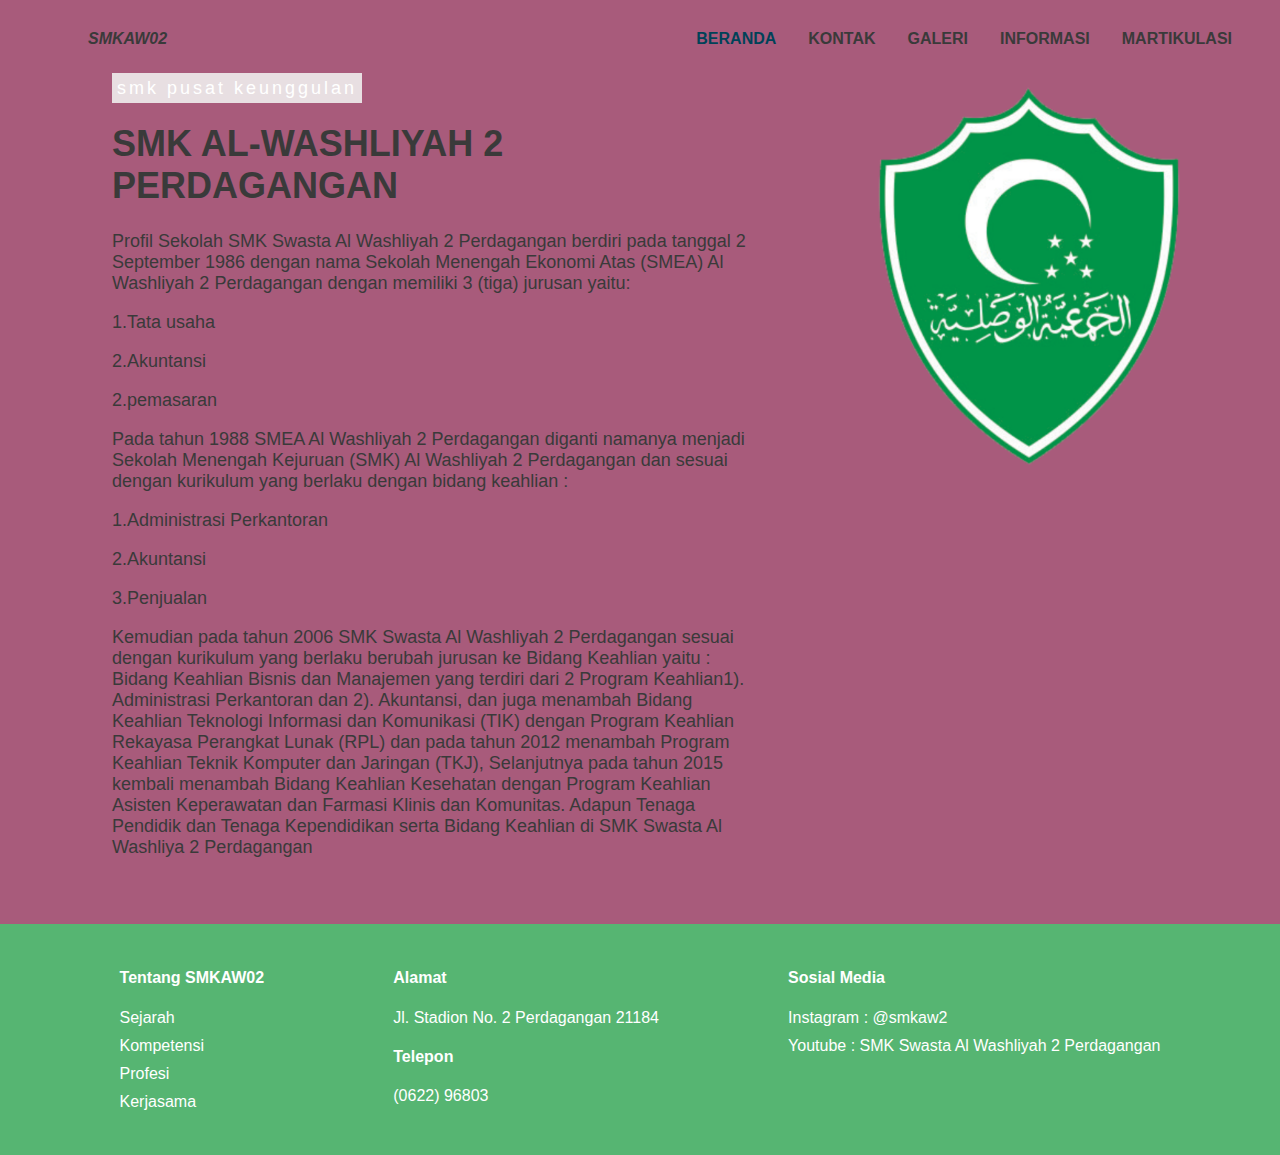
<file: index.html>
<html>
    <head>
        <title>SMK AL-WASHLIYAH 2 PERDAGANGAN</title>
        <link href="df.css" rel="stylesheet">
        <link rel="website icon" href="1.png">
    </head>
    <body>
        <div class="container">
            <nav>
                <ul>
                    <li class="logo"><a class="logo-text">SMKAW02</a></li>
                    <li><a href="martikulasi.html">MARTIKULASI</a></li>
                    <li><a href="informasi.html">INFORMASI</a></li>
                    <li><a href="galery.html">GALERI</a></li>
                    <li><a href="kontak.html">KONTAK</a></li>
                    <li><a class="active" href="index.html">BERANDA</a></li>
                </ul>
            </nav>
        </div>
        <div class="content1">
            <div class="text1">
                 <div class="text">
                       <p id="tag">
                            <mark>smk pusat keunggulan</mark>
                       </p>
                       <h1>SMK AL-WASHLIYAH 2 PERDAGANGAN</h1>
                       <p>Profil Sekolah 
                        SMK Swasta Al Washliyah 2 Perdagangan berdiri pada tanggal 2 September 1986 dengan nama Sekolah Menengah Ekonomi Atas (SMEA) Al Washliyah 2 Perdagangan dengan memiliki 3 (tiga) jurusan yaitu:
                       <p> 1.Tata usaha</p>
                       <p> 2.Akuntansi</p>
                       <p> 2.pemasaran</p>
                      
                        
                        
                        <p>Pada tahun 1988 SMEA Al Washliyah 2 Perdagangan diganti namanya menjadi Sekolah Menengah Kejuruan (SMK) Al Washliyah 2 Perdagangan dan sesuai dengan kurikulum yang berlaku dengan bidang keahlian :</p>
                 <p>1.Administrasi Perkantoran</p>
                      <p>  2.Akuntansi</p>
                       <p> 3.Penjualan</p>
                        
                       <p> Kemudian pada tahun 2006 SMK Swasta Al Washliyah 2 Perdagangan sesuai dengan kurikulum yang berlaku berubah jurusan ke Bidang Keahlian yaitu : Bidang Keahlian Bisnis dan Manajemen yang terdiri dari 2 Program Keahlian1). Administrasi Perkantoran dan 2). Akuntansi, dan juga menambah Bidang Keahlian Teknologi Informasi dan Komunikasi (TIK) dengan Program Keahlian Rekayasa Perangkat Lunak (RPL) dan pada tahun 2012 menambah Program Keahlian Teknik Komputer dan Jaringan (TKJ), Selanjutnya pada tahun 2015 kembali menambah Bidang Keahlian Kesehatan dengan Program Keahlian Asisten Keperawatan dan Farmasi Klinis dan Komunitas.
                        Adapun Tenaga Pendidik dan Tenaga Kependidikan serta Bidang Keahlian di SMK Swasta Al Washliya 2 Perdagangan</p>
                        
                     
                       </p>
                  </div>
              </div>
              <img src="1.png" />
       </div>
       <div class="clearfix"></div>
       <footer class="footer-main">
           <div class="footer-grid">   
                 <section class="footer-1">
                   <h4>Tentang SMKAW02</h4>
                     <p>Sejarah</p>
                     <p>Kompetensi</p>
                     <p>Profesi</p>
                     <p>Kerjasama</p>
                 </section>
                <section class="footer-2">
                   <h4>Alamat</h4>
                   <p>Jl. Stadion No. 2 Perdagangan 21184</p>
                   <h4>Telepon</h4>
                   <p>(0622) 96803 </p>
                 </section>
                <section class="footer-3">
                  <h4>Sosial Media</h4>
                    <p>Instagram : @smkaw2</p>
                    <p>Youtube : SMK Swasta Al Washliyah 2 Perdagangan</p>
                </section>
           </div>
       </footer>
    </body>
</html>
</file>
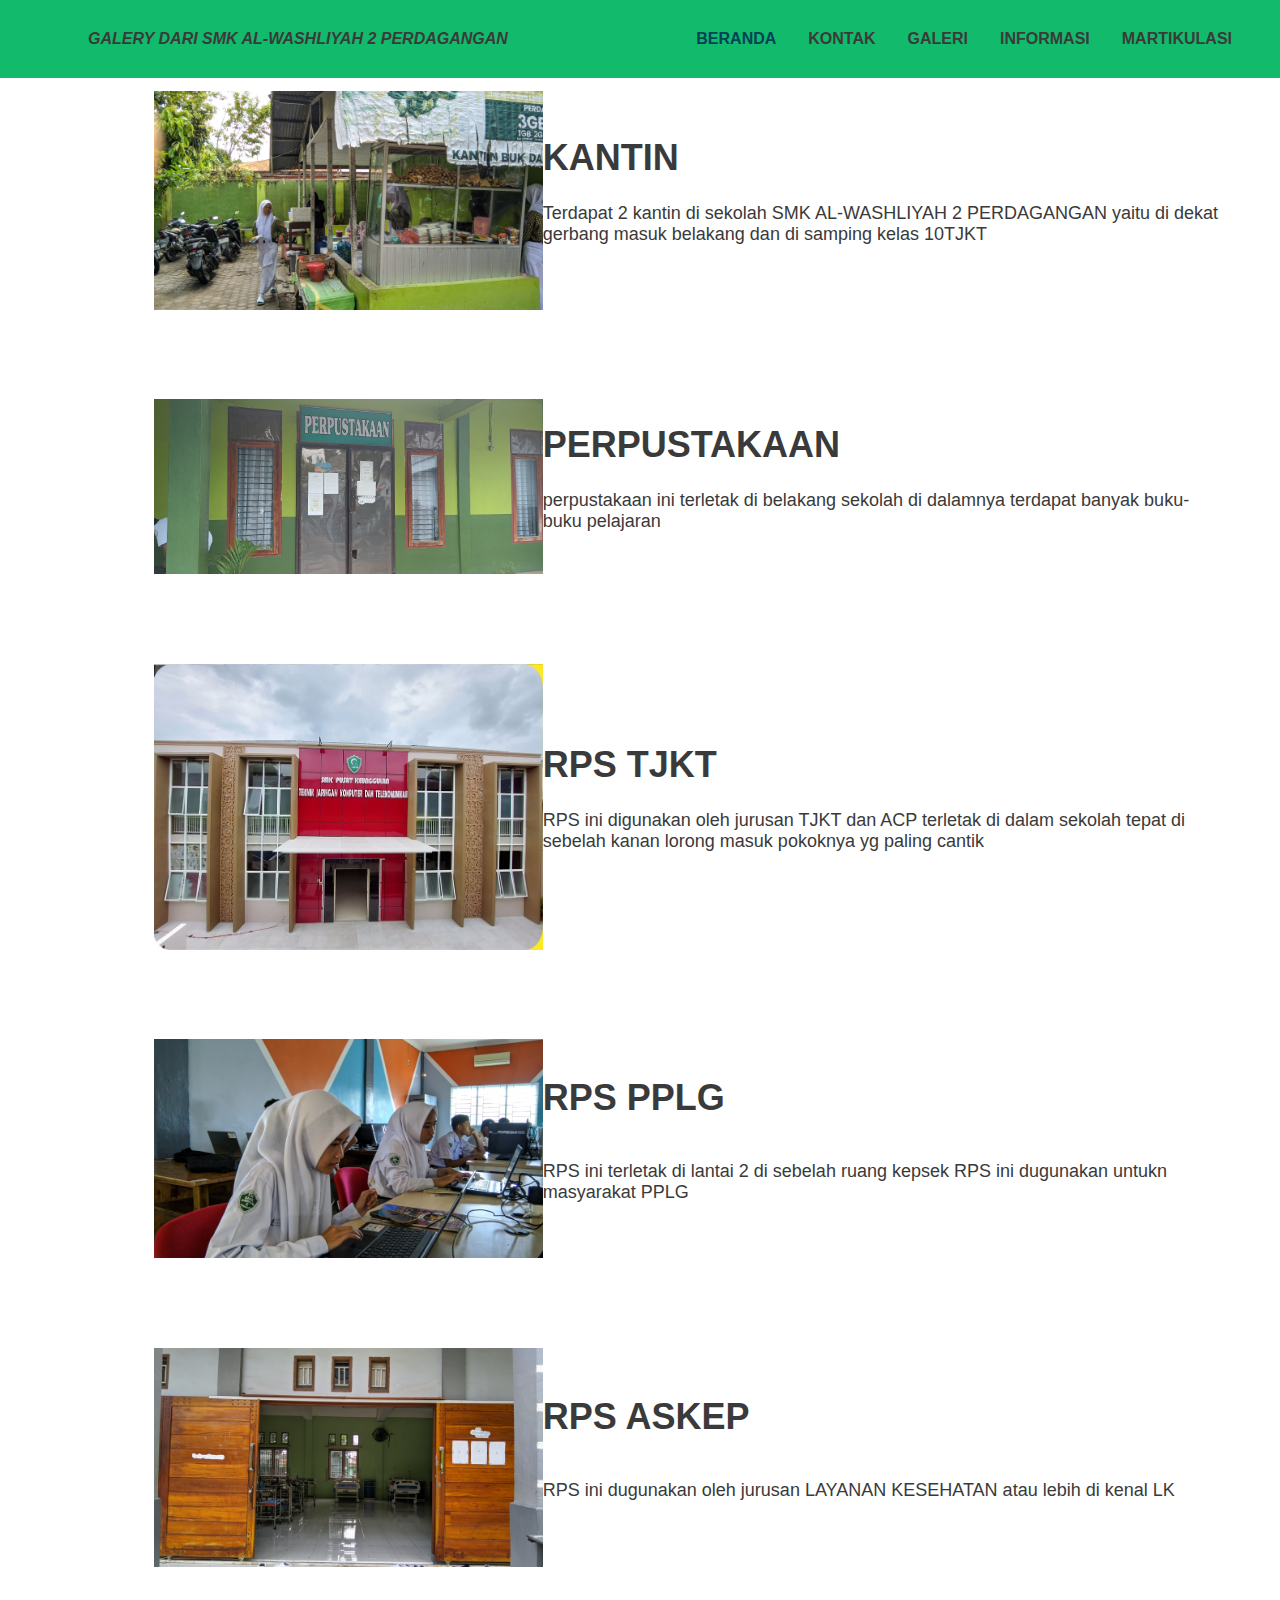
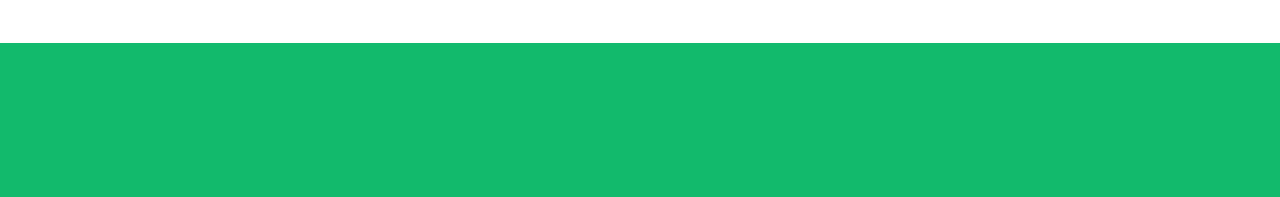
<file: galery.html>
<!DOCTYPE html>
<html lang="en">
<head>
    <meta charset="UTF-8">
    <meta name="viewport" content="width=device-width, initial-scale=1.0">
    <title>GALERY SMK AL-WASHLIYAH 2 PERDAGANGAN</title>
    <link href="galery.css" rel="stylesheet">
    <link rel="stylesheet" href="">
    <link rel="website icon" href="1.png">
</head>
<body>
    <div class="container">
        <nav>
            <ul>
                <li class="logo"><a class="logo-text">GALERY DARI SMK AL-WASHLIYAH 2 PERDAGANGAN</a></li>
                <li><a href="martikulasi.html">MARTIKULASI</a></li>
                <li><a href="informasi.html">INFORMASI</a></li>
                <li><a href="galery.html">GALERI</a></li>
                <li><a href="kontak.html">KONTAK</a></li>
                <li><a class="active" href="index.html">BERANDA</a></li>
            </ul>
        </nav>
    </div>
    <div class="content3">
        <img src="kantin2.jpg" />
        <div class="text2">
            <div class="">
                <h1>KANTIN</h1>
                <p>Terdapat 2 kantin di sekolah SMK AL-WASHLIYAH 2 PERDAGANGAN yaitu di dekat gerbang masuk belakang dan di samping kelas 10TJKT </p>
            </div>
        </div>
            
    </div>
    <div class="content3">
        <img src="perpus.jpg" />
        <div class="text2">
            <div class="">
                <h1>PERPUSTAKAAN</h1>
                <p>perpustakaan ini terletak di belakang sekolah di dalamnya terdapat banyak buku-buku pelajaran</p>
            </div>
        </div>
            
    </div>
    <div class="content3">
        <img src="labtjkt1.jpeg" />
        <div class="text2">
            <div class="">
                <h1>RPS TJKT</h1>
                <p>RPS ini digunakan oleh jurusan TJKT dan ACP terletak di dalam sekolah tepat di sebelah kanan lorong masuk pokoknya yg paling cantik</p>
            </div>
        </div>
            
    </div>
  
    <div class="content3">
        <img src="leb.jpg" />
        <div class="text2">
            <div class="">
                <div class="text2"><h1>RPS PPLG</h1></div>
                <p>RPS ini terletak di lantai 2 di sebelah ruang kepsek RPS ini dugunakan untukn masyarakat PPLG</p>
            </div>
        </div>
            
    </div>
    <div class="content3">
        <img src="lk.jpg" />
        <div class="text2">
            <div class="">
                <div class="text2"><h1>RPS ASKEP</h1></div>
                <p>RPS ini dugunakan oleh jurusan LAYANAN KESEHATAN atau lebih di kenal LK</p>
            </div>
        </div>
            
    </div>
    <div class="content4">
        <div class="clearfix"></div>
        <footer class="footer-main">
            <div class="footer-grid">   
                  <section class="footer-1">
                  
                  </section>
                 <section class="footer-2">
                   
                  </section>
                 <section class="footer-3">
                  
                 </section>
            </div>
        </footer>
    </div>
 
    
</body>
</html>
</file>
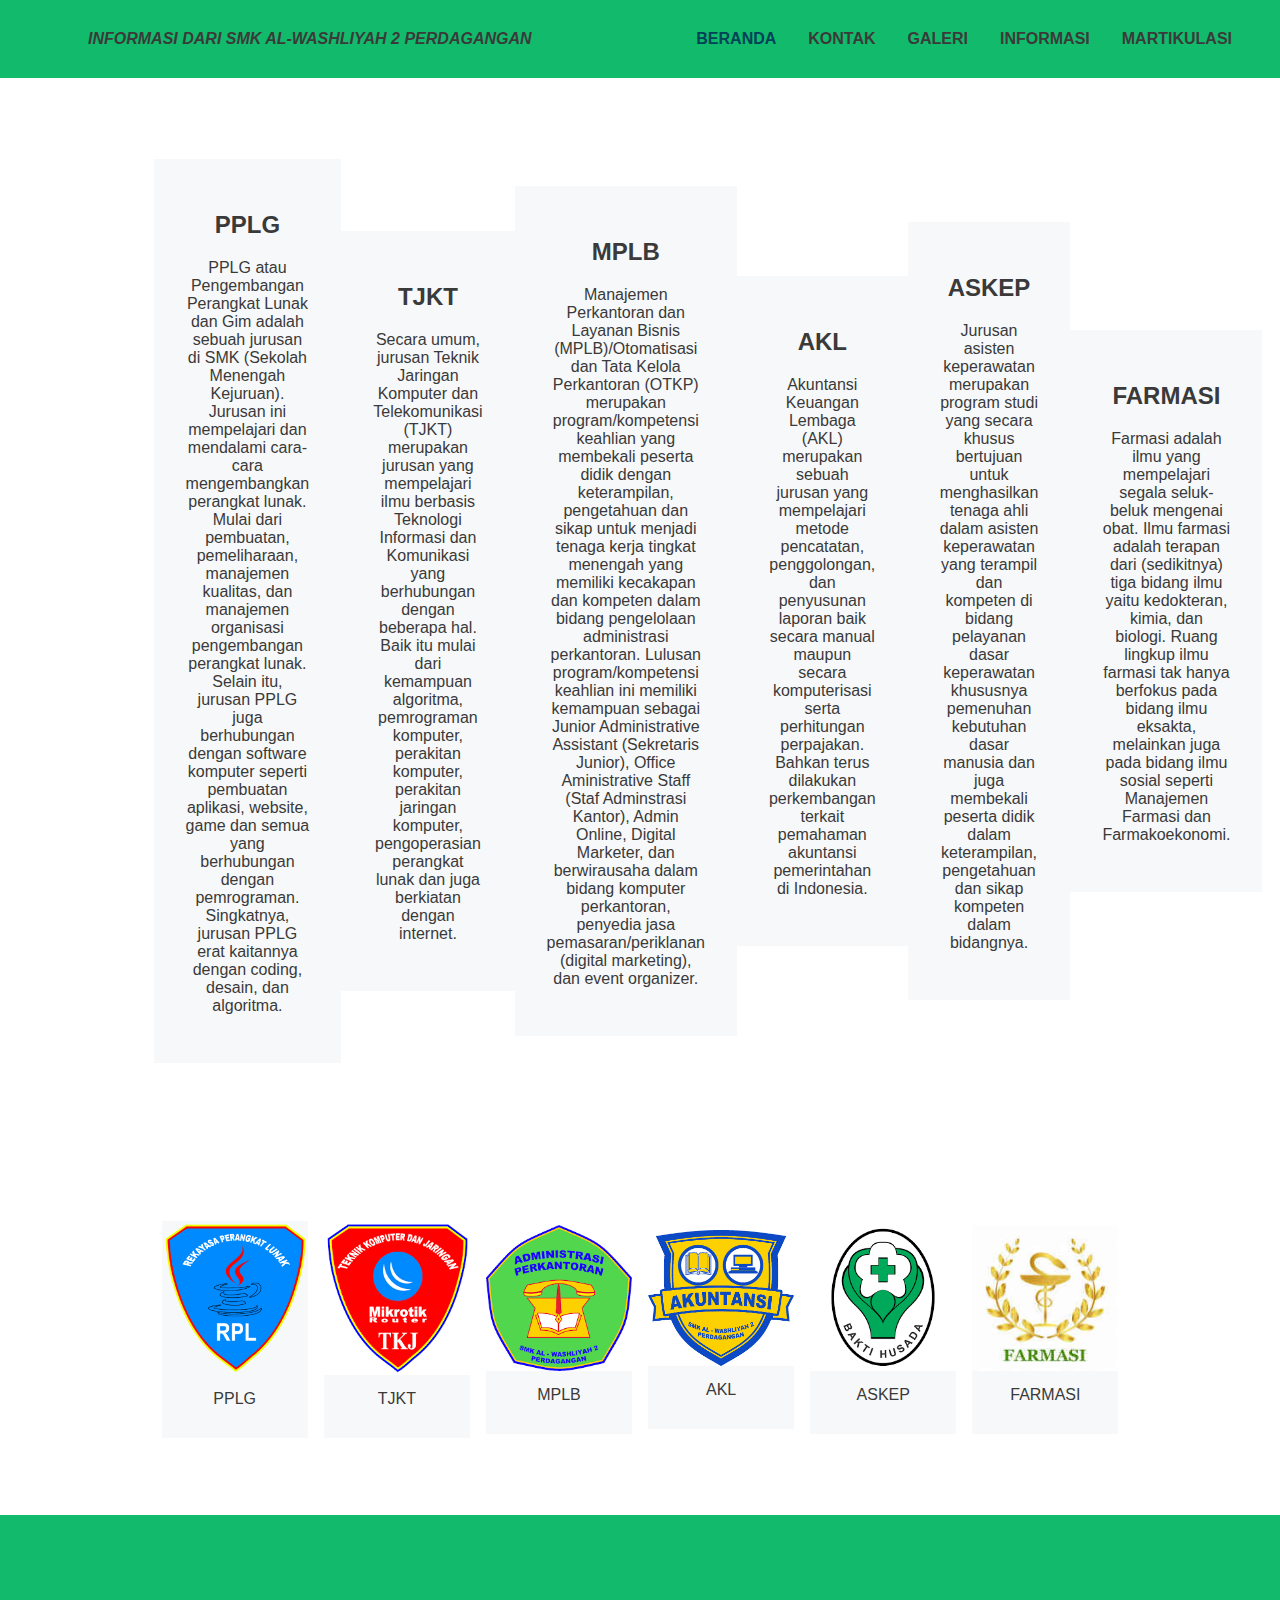
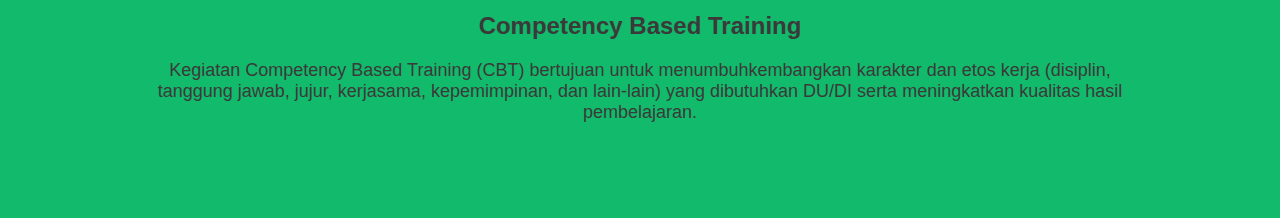
<file: informasi.html>
<html>
    <head>
        <title>INFORMASI SMK AL-WASHLIYAH 2 PERDAGANGAN</title>
        <link href="informasi.css" rel="stylesheet">
        <link rel="website icon" href="1.png">
    </head>
    <body>
        <div class="container">
            <nav>
                <ul>
                    <li class="logo"><a class="logo-text">INFORMASI DARI SMK AL-WASHLIYAH 2 PERDAGANGAN</a></li>
                    <li><a href="martikulasi.html">MARTIKULASI</a></li>
                    <li><a href="informasi.html">INFORMASI</a></li>
                    <li><a href="galery.html">GALERI</a></li>
                    <li><a href="kontak.html">KONTAK</a></li>
                    <li><a class="active" href="index.html">BERANDA</a></li>
                </ul>
            </nav>
        </div>
        
        <div class="content2">
            <div class="card">
                
                <h2><b>PPLG</b></h2> 
                <p>PPLG atau Pengembangan Perangkat Lunak dan Gim adalah sebuah jurusan di SMK (Sekolah Menengah Kejuruan). Jurusan ini mempelajari dan mendalami cara-cara mengembangkan perangkat lunak. Mulai dari pembuatan, pemeliharaan, manajemen kualitas, dan manajemen organisasi pengembangan perangkat lunak.

                    Selain itu, jurusan PPLG juga berhubungan dengan software komputer seperti pembuatan aplikasi, website, game dan semua yang berhubungan dengan pemrograman. Singkatnya, jurusan PPLG erat kaitannya dengan coding, desain, dan algoritma.</p> 
            </div>
            <div class="card">
                <h2><b>TJKT</b></h2> 
                <p>Secara umum, jurusan Teknik Jaringan Komputer dan Telekomunikasi (TJKT) merupakan jurusan yang mempelajari ilmu berbasis Teknologi Informasi dan Komunikasi yang berhubungan dengan beberapa hal. Baik itu mulai dari kemampuan algoritma, pemrograman komputer, perakitan komputer, perakitan jaringan komputer, pengoperasian perangkat lunak dan juga berkiatan dengan internet. </p> 
            </div>
            <div class="card">
                <h2><b>MPLB</b></h2> 
                <p>Manajemen Perkantoran dan Layanan Bisnis (MPLB)/Otomatisasi dan Tata Kelola Perkantoran (OTKP) merupakan program/kompetensi keahlian yang membekali peserta didik dengan keterampilan, pengetahuan dan sikap untuk menjadi tenaga kerja tingkat menengah yang memiliki kecakapan dan kompeten dalam bidang pengelolaan administrasi perkantoran. Lulusan program/kompetensi keahlian ini memiliki kemampuan sebagai Junior Administrative Assistant (Sekretaris Junior), Office Aministrative Staff (Staf Adminstrasi Kantor), Admin Online, Digital Marketer, dan berwirausaha dalam bidang komputer perkantoran, penyedia jasa pemasaran/periklanan (digital marketing), dan event organizer.</p> 
            </div>
            <div class="card">
                <h2><b>AKL</b></h2> 
                <p>Akuntansi Keuangan Lembaga (AKL) merupakan sebuah jurusan yang mempelajari metode pencatatan, penggolongan, dan penyusunan laporan baik secara manual maupun secara komputerisasi serta perhitungan perpajakan. Bahkan terus dilakukan perkembangan terkait pemahaman akuntansi pemerintahan di Indonesia.</p> 
            </div>
            <div class="card">
                <h2><b>ASKEP</b></h2> 
                <p>Jurusan asisten keperawatan merupakan program studi yang secara khusus bertujuan untuk menghasilkan tenaga ahli dalam asisten keperawatan yang terampil dan kompeten di bidang pelayanan dasar keperawatan khususnya pemenuhan kebutuhan dasar manusia dan juga membekali peserta didik dalam keterampilan, pengetahuan dan sikap kompeten dalam bidangnya.</p> 
            </div>
            <div class="card">
                <h2><b>FARMASI</b></h2> 
                <p>Farmasi adalah ilmu yang mempelajari segala seluk-beluk mengenai obat. Ilmu farmasi adalah terapan dari (sedikitnya) tiga bidang ilmu yaitu kedokteran, kimia, dan biologi. Ruang lingkup ilmu farmasi tak hanya berfokus pada bidang ilmu eksakta, melainkan juga pada bidang ilmu sosial seperti Manajemen Farmasi dan Farmakoekonomi.</p> 
            </div>
        </div>
        <div class="content5">
            <div class="responsive">
                <div class="gallery">
                    <a target="_blank" href="img/html.png">
                        <img src="ij.png" width="600" height="400">
                    </a>
                    <div class="desc">PPLG</div>
                </div>
            </div>
            <div class="responsive">
                <div class="gallery">
                    <a target="_blank" href="img/html.png">
                        <img src="tkj.png" width="600" height="400">
                    </a>
                    <div class="desc">TJKT</div>
                </div>
            </div>
            <div class="responsive">
                <div class="gallery">
                    <a target="_blank" href="img/html.png">
                        <img src="mplb.png" width="600" height="400">
                    </a>
                    <div class="desc">MPLB</div>
                </div>
            </div>
            <div class="responsive">
                <div class="gallery">
                    <a target="_blank" href="img/html.png">
                        <img src="akl.png" width="600" height="400">
                    </a>
                    <div class="desc">AKL</div>
                </div>
            </div>
            <div class="responsive">
                <div class="gallery">
                    <a target="_blank" href="img/css.png">
                        <img src="as.png" width="600" height="400">
                    </a>
                    <div class="desc">ASKEP</div>
                </div>
            </div>
            <div class="responsive">
                <div class="gallery">
                    <a target="_blank" href="img/html.png">
                        <img src="farm.jpeg" width="600" height="400">
                    </a>
                    <div class="desc">FARMASI</div>
                </div>
            </div>
        </div>
        <div class="content4">
            <h2>Competency Based Training</h2>
            <p>Kegiatan Competency Based Training (CBT) bertujuan untuk menumbuhkembangkan karakter dan etos kerja (disiplin, tanggung jawab, jujur, kerjasama, kepemimpinan, dan lain-lain) yang dibutuhkan DU/DI serta meningkatkan kualitas hasil pembelajaran. 
              </p>
        </div>
    </body>
</html>
</file>
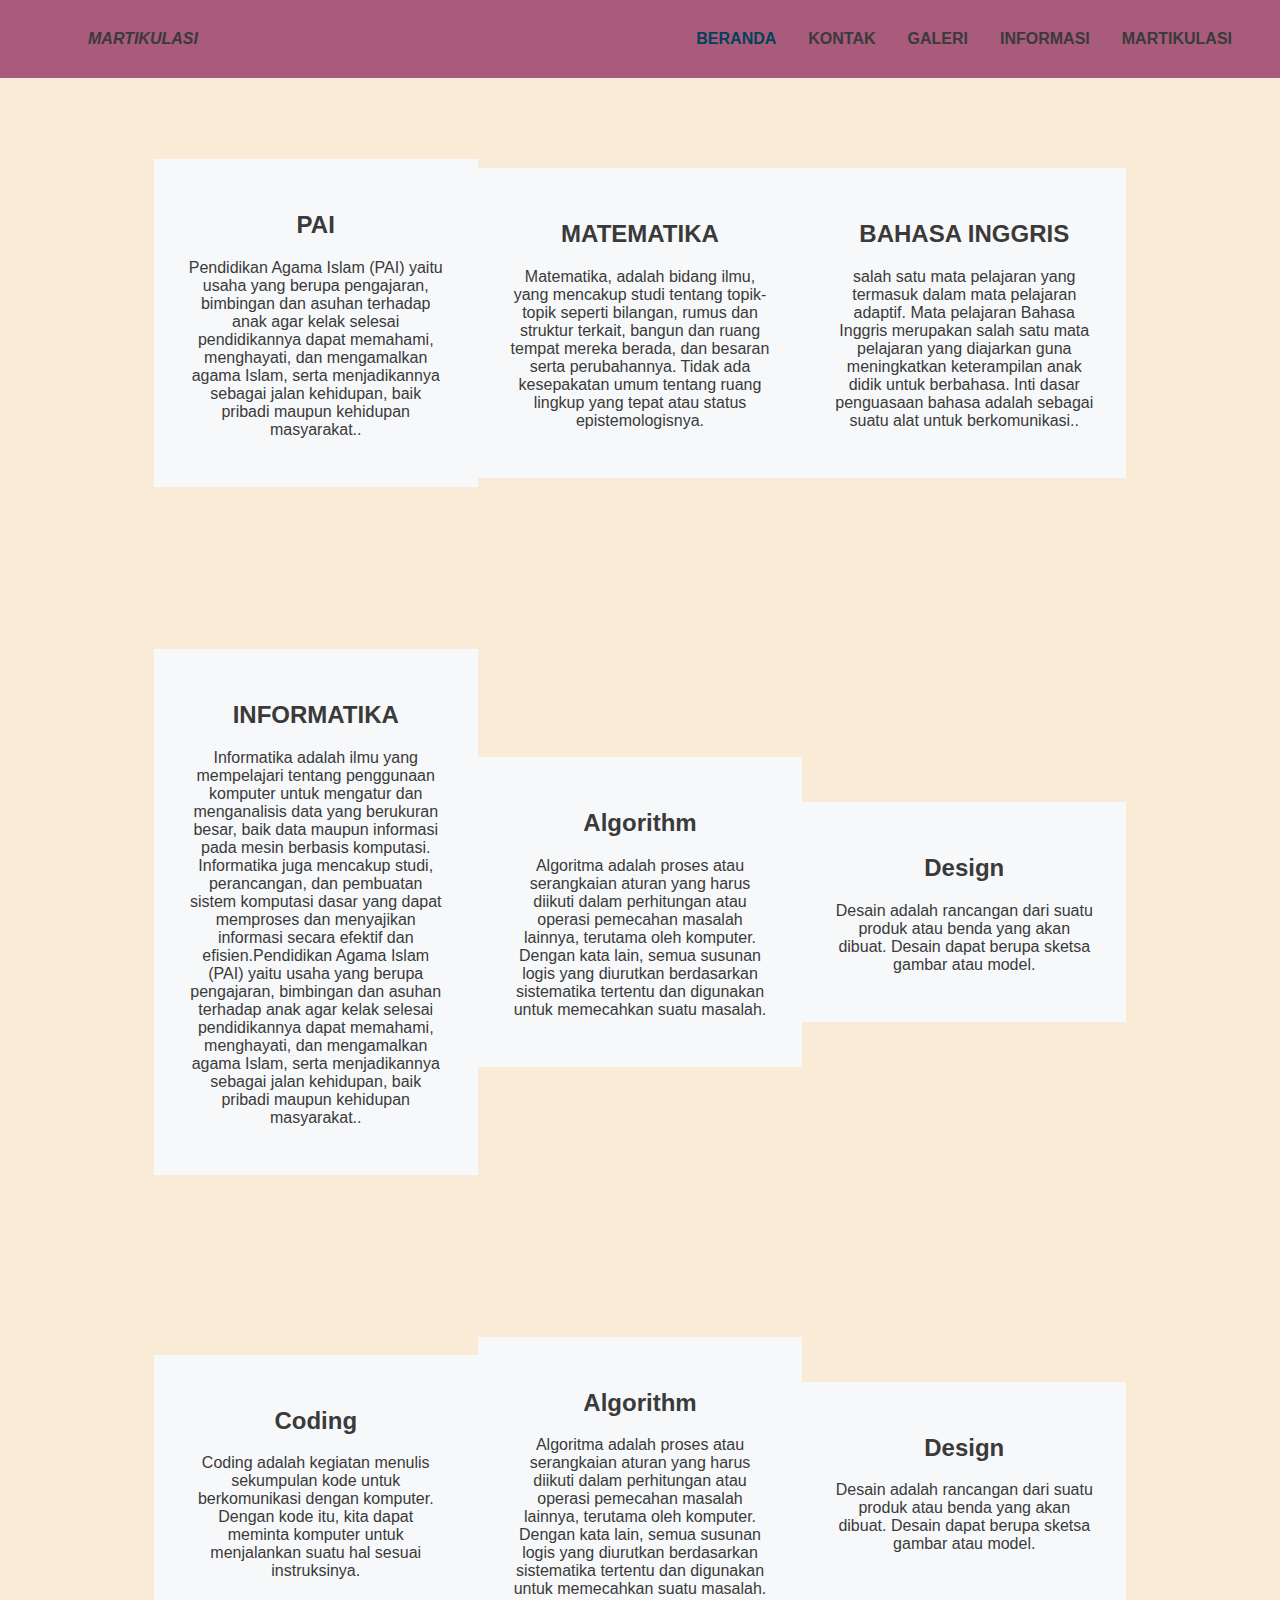
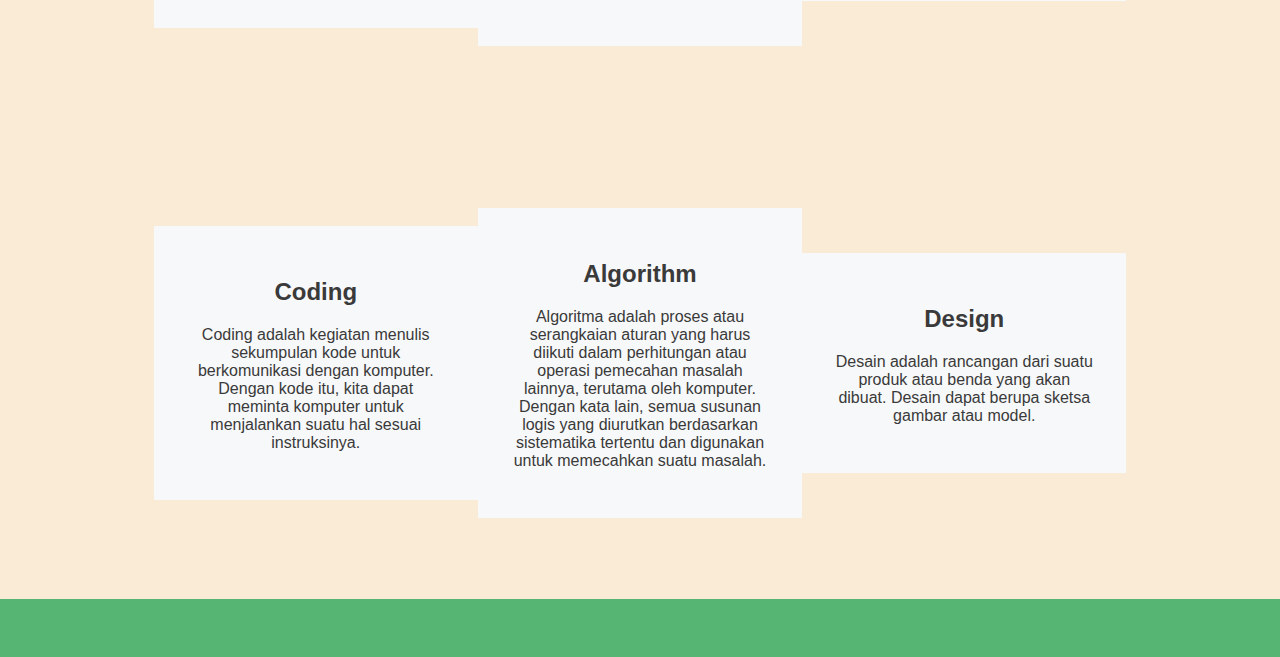
<file: martikulasi.html>
<html>
    <head>
        <title>MARTIKULASI SMK AL-WASHLIYAH 2 PERDAGANGAN</title>
        <link href="df.css" rel="stylesheet">
        <link rel="website icon" href="1.png">
    </head>
    <body>
        <div class="container">
            <nav>
                <ul>
                    <li class="logo"><a class="logo-text">MARTIKULASI</a></li>
                    <li><a href="martikulasi.html">MARTIKULASI</a></li>
                    <li><a href="informasi.html">INFORMASI</a></li>
                    <li><a href="galery.html">GALERI</a></li>
                    <li><a href="kontak.html">KONTAK</a></li>
                    <li><a class="active" href="index.html">BERANDA</a></li>
                </ul>
            </nav>
        </div>
        <div class="content2">
            <div class="card">
                <h2><b>PAI</b></h2> 
                <p>Pendidikan Agama Islam (PAI) yaitu usaha yang berupa pengajaran, bimbingan dan asuhan terhadap anak agar kelak selesai pendidikannya dapat memahami, menghayati, dan mengamalkan agama Islam, serta menjadikannya sebagai jalan kehidupan, baik pribadi maupun kehidupan masyarakat..</p> 
            </div>
            <div class="card">
                <h2><b>MATEMATIKA</b></h2> 
                <p>Matematika, adalah bidang ilmu, yang mencakup studi tentang topik-topik seperti bilangan, rumus dan struktur terkait, bangun dan ruang tempat mereka berada, dan besaran serta perubahannya. Tidak ada kesepakatan umum tentang ruang lingkup yang tepat atau status epistemologisnya.</p> 
            </div>
            <div class="card">
                <h2><b>BAHASA INGGRIS</b></h2> 
                <p>salah satu mata pelajaran yang termasuk dalam mata pelajaran adaptif. Mata pelajaran Bahasa Inggris merupakan salah satu mata pelajaran yang diajarkan guna meningkatkan keterampilan anak didik untuk berbahasa. Inti dasar penguasaan bahasa adalah sebagai suatu alat untuk berkomunikasi..</p> 
            </div>
        </div>
        <div class="content2">
            <div class="card">
                <h2><b>INFORMATIKA</b></h2> 
                <p>Informatika adalah ilmu yang mempelajari tentang penggunaan komputer untuk mengatur dan menganalisis data yang berukuran besar, baik data maupun informasi pada mesin berbasis komputasi. Informatika juga mencakup studi, perancangan, dan pembuatan sistem komputasi dasar yang dapat memproses dan menyajikan informasi secara efektif dan efisien.Pendidikan Agama Islam (PAI) yaitu usaha yang berupa pengajaran, bimbingan dan asuhan terhadap anak agar kelak selesai pendidikannya dapat memahami, menghayati, dan mengamalkan agama Islam, serta menjadikannya sebagai jalan kehidupan, baik pribadi maupun kehidupan masyarakat..</p> 
            </div>
            <div class="card">
                <h2><b>Algorithm</b></h2> 
                <p>Algoritma adalah proses atau serangkaian aturan yang harus diikuti dalam perhitungan atau operasi pemecahan masalah lainnya, terutama oleh komputer. 
                    Dengan kata lain, semua susunan logis yang diurutkan berdasarkan sistematika tertentu dan digunakan untuk memecahkan suatu masalah.</p> 
            </div>
            <div class="card">
                <h2><b>Design</b></h2> 
                <p>Desain adalah rancangan dari suatu produk atau benda yang akan dibuat. Desain dapat berupa sketsa gambar atau model.</p> 
            </div>
        </div>
        <div class="content2">
            <div class="card">
                <h2><b>Coding</b></h2> 
                <p>Coding adalah kegiatan menulis sekumpulan kode untuk berkomunikasi dengan komputer. 
                    Dengan kode itu, kita dapat meminta komputer untuk menjalankan suatu hal sesuai instruksinya.</p> 
            </div>
            <div class="card">
                <h2><b>Algorithm</b></h2> 
                <p>Algoritma adalah proses atau serangkaian aturan yang harus diikuti dalam perhitungan atau operasi pemecahan masalah lainnya, terutama oleh komputer. 
                    Dengan kata lain, semua susunan logis yang diurutkan berdasarkan sistematika tertentu dan digunakan untuk memecahkan suatu masalah.</p> 
            </div>
            <div class="card">
                <h2><b>Design</b></h2> 
                <p>Desain adalah rancangan dari suatu produk atau benda yang akan dibuat. Desain dapat berupa sketsa gambar atau model.</p> 
            </div>
        </div>
        <div class="content2">
            <div class="card">
                <h2><b>Coding</b></h2> 
                <p>Coding adalah kegiatan menulis sekumpulan kode untuk berkomunikasi dengan komputer. 
                    Dengan kode itu, kita dapat meminta komputer untuk menjalankan suatu hal sesuai instruksinya.</p> 
            </div>
            <div class="card">
                <h2><b>Algorithm</b></h2> 
                <p>Algoritma adalah proses atau serangkaian aturan yang harus diikuti dalam perhitungan atau operasi pemecahan masalah lainnya, terutama oleh komputer. 
                    Dengan kata lain, semua susunan logis yang diurutkan berdasarkan sistematika tertentu dan digunakan untuk memecahkan suatu masalah.</p> 
            </div>
            <div class="card">
                <h2><b>Design</b></h2> 
                <p>Desain adalah rancangan dari suatu produk atau benda yang akan dibuat. Desain dapat berupa sketsa gambar atau model.</p> 
            </div>
        </div>
        
    
       <div class="clearfix"></div>
       <footer class="footer-main">
           <div class="footer-grid">   
                 <section class="footer-1">
                  
                 </section>
                <section class="footer-2">
                
                 </section>
                <section class="footer-3">
               
                </section>
           </div>
       </footer>
    </body>
</html>
</file>
<file: df.css>
body{
  background-color: #a85b7b;
  font-family: Arial, Helvetica, sans-serif;
  color: #3a3a3a;
  margin: 0;
}

ul {
  list-style-type: none;
  margin: 16px 32px;
  overflow: hidden;
}
  
li {
  float: right;
}

.logo {
  float: left;
}
  
li a {
  display: block;
  color: #3a3a3a;
  text-align: center;
  padding: 14px 16px;
  text-decoration: none;
  font-weight: bold;
  font-size: 16px;
}

.logo-text{
  font-style: italic;
}
  
li a:hover:not(.active) {
  color: #4e4157;
}
  
.active {
  color: #004258;
}

@media screen and (max-width: 600px) {
  ul li {float: none;}
  .logo {float: none;}
}
img { 
    width:100%;
    max-width: 400px;
    height: auto;
  }
  
  .content1 {
      display:grid;
      grid-template-columns: 66% auto;
      padding: 0 48px 48px 48px;
  }
  
  .text1 {
    margin: 0 64px;
    font-size: 18px;
    display: flex;
    align-items: center;
  }
  
  h1 {
    margin-top: 0;
  }
  
  #tag {
    margin-top: 0;
    margin-bottom: 24px;
    letter-spacing: 3px;
  }
  
  mark{
    background: #e8dfe2;
    color: white;
    padding: 5px 5px;
  }
  .clearfix:after {
    content: "";
    display: table;
    clear: both;
  }
  
  .footer-main {
    background-color:#56b572;
    padding: 24px 60px;
    color: white;
  }
  
  .footer-grid {
    display: grid;
    grid-template-columns: repeat(3, auto);
    grid-template-rows: repeat(2, auto);
    grid-gap: 10px;
    margin: 0 auto;
    max-width: 100%;
    justify-items: center;
  }
  
  @media (max-width: 1024px) {
    .footer-grid {
      padding-left: 20px;
    }
  }
  
  .footer-grid p {
    margin: 10px 0;
  }.content2 {
    display: flex;
    justify-content: space-around;
    align-items: center;
    min-height: 300px;
    background-color: white;
    padding: 0 12%;
  }
  
  .card {
    background-color: #f7f8f9;
    transition: 0.3s;
    width: 350px;
    min-height: 50px;
    padding: 32px;
    margin: 81px 0;
    text-align: center;
  }
  
  .card:hover {
    background-color: #fbcb7b;
  }
  
  .content3 {
    padding: 1% 12% 6% 12%;
    background-color: white;
    display:grid;
    grid-template-columns: 40% 60%;
  }
  
  .text2 {
    font-size: 18px;
    display: flex;
    align-items: center;
  }
  
  .content4 {
    text-align: center;
    padding: 6% 12%;
  }
  
  .content4 p {
    font-size: 18px;
  }
  .content2 {
    display: flex;
    justify-content: space-around;
    align-items: center;
    min-height: 300px;
    background-color: antiquewhite;
    padding: 0 12%;
  }
  .card {
    background-color: #f7f8f9;
    transition: 0.3s;
    width: 350px;
    min-height: 50px;
    padding: 32px;
    margin: 81px 0;
    text-align: center;
  }
  
  .card:hover {
    background-color: #fbcb7b;
  }
</file>
<file: galery.css>
body{
    background-color: #12ba6b;
    font-family: Arial, Helvetica, sans-serif;
    color: #3a3a3a;
    margin: 0;
  }
  
  ul {
    list-style-type: none;
    margin: 16px 32px;
    overflow: hidden;
  }
    
  li {
    float: right;
  }
  
  .logo {
    float: left;
  }
    
  li a {
    display: block;
    color: #3a3a3a;
    text-align: center;
    padding: 14px 16px;
    text-decoration: none;
    font-weight: bold;
    font-size: 16px;
  }
  
  .logo-text{
    font-style: italic;
  }
    
  li a:hover:not(.active) {
    color: #004258;
  }
    
  .active {
    color: #004258;
  }
  
  @media screen and (max-width: 600px) {
    ul li {float: none;}
    .logo {float: none;}
  }
  img { 
      width:100%;
      max-width: 400px;
      height: auto;
    }
    
    .content1 {
        display:grid;
        grid-template-columns: 66% auto;
        padding: 0 48px 48px 48px;
    }
    
    .text1 {
      margin: 0 64px;
      font-size: 18px;
      display: flex;
      align-items: center;
    }
    
    h1 {
      margin-top: 0;
    }
    
    #tag {
      margin-top: 0;
      margin-bottom: 24px;
      letter-spacing: 3px;
    }
    
    mark{
      background: #004258;
      color: white;
      padding: 5px 5px;
    }
    .content2 {
      display: flex;
      justify-content: space-around;
      align-items: center;
      min-height: 300px;
      background-color: white;
      padding: 0 12%;
    }
    
    .card {
      background-color: #f7f8f9;
      transition: 0.3s;
      width: 300px;
      min-height: 350px;
      padding: 32px;
      margin: 81px 0;
      text-align: center;
    }
    
    .card:hover {
      background-color: #fbcb7b;
    }
    
    .content3 {
      padding: 1% 12% 6% 12%;
      background-color: white;
      display:grid;
      grid-template-columns: 40% 70%;
      align-items: center;
    }
    
    .text2 {
      font-size: 18px;
      display: flex;
      align-items: center;
     
     
    }
    
    .content4 {
      text-align: center;
      padding: 6% 12%;
    }
    
    .content4 p {
      font-size: 18px;
    }
    .content5 {
      padding: 6% 12%;
      background-color: white;
      min-height: 550px;
      display: flex;
      justify-content: space-around;
      align-items: center;
    }
    
    div.gallery {
      background-color:  #f7f8f9;
    }
    
    div.gallery img {
      width: 100%;
      height: auto;
    }
    
    div.desc {
      padding: 15px 15px 30px 15px;
      text-align: center;
    }
    
    * {
      box-sizing: border-box;
    }
    
    .responsive {
      padding: 0 8px;
      width: 24.99999%;
    }
    
    @media only screen and (max-width: 700px) {
      .responsive {
        width: 49.99999%;
        margin: 6px 0;
      }
    }
    
    @media only screen and (max-width: 500px) {
      .responsive {
        width:700%;
      }
    }
</file>
<file: informasi.css>
body{
  background-color: #12ba6b;
  font-family: Arial, Helvetica, sans-serif;
  color: #3a3a3a;
  margin: 0;
}

ul {
  list-style-type: none;
  margin: 16px 32px;
  overflow: hidden;
}
  
li {
  float: right;
}

.logo {
  float: left;
}
  
li a {
  display: block;
  color: #3a3a3a;
  text-align: center;
  padding: 14px 16px;
  text-decoration: none;
  font-weight: bold;
  font-size: 16px;
}

.logo-text{
  font-style: italic;
}
  
li a:hover:not(.active) {
  color: #004258;
}
  
.active {
  color: #004258;
}

@media screen and (max-width: 600px) {
  ul li {float: none;}
  .logo {float: none;}
}
img { 
    width:100%;
    max-width: 400px;
    height: auto;
  }
  
  .content1 {
      display:grid;
      grid-template-columns: 66% auto;
      padding: 0 48px 48px 48px;
  }
  
  .text1 {
    margin: 0 64px;
    font-size: 18px;
    display: flex;
    align-items: center;
  }
  
  h1 {
    margin-top: 0;
  }
  
  #tag {
    margin-top: 0;
    margin-bottom: 24px;
    letter-spacing: 3px;
  }
  
  mark{
    background: #004258;
    color: white;
    padding: 5px 5px;
  }
  .content2 {
    display: flex;
    justify-content: space-around;
    align-items: center;
    min-height: 300px;
    background-color: white;
    padding: 0 12%;
  }
  
  .card {
    background-color: #f7f8f9;
    transition: 0.3s;
    width: 300px;
    min-height: 350px;
    padding: 32px;
    margin: 81px 0;
    text-align: center;
  }
  
  .card:hover {
    background-color: #fbcb7b;
  }
  
  .content3 {
    padding: 1% 12% 6% 12%;
    background-color: white;
    display:grid;
    grid-template-columns: 40% 60%;
  }
  
  .text2 {
    font-size: 18px;
    display: flex;
    min-height: 200px;
    align-items: center;
  }
  
  .content4 {
    text-align: center;
    padding: 6% 12%;
  }
  
  .content4 p {
    font-size: 18px;
  }
  .content5 {
    padding: 6% 12%;
    background-color: white;
    min-height:200px;
    display: flex;
    justify-content: space-around;
    align-items: center;
  }
  
  div.gallery {
    background-color:  #f7f8f9;
  }
  
  div.gallery img {
    width: 100%;
    height: auto;
  }
  
  div.desc {
    padding: 15px 15px 30px 15px;
    text-align: center;
  }
  
  * {
    box-sizing: border-box;
  }
  
  .responsive {
    padding: 0 8px;
    width: 24.99999%;
  }
  
  @media only screen and (max-width: 700px) {
    .responsive {
      width: 49.99999%;
      margin: 6px 0;
    }
  }
  
  @media only screen and (max-width: 500px) {
    .responsive {
      width:700%;
    }
  }
  .clearfix:after {
    content: "";
    display: table;
    clear: both;
  }
  
  .footer-main {
    background-color:#56b572;
    padding: 24px 60px;
    color: white;
  }
  
  .footer-grid {
    display: grid;
    grid-template-columns: repeat(3, auto);
    grid-template-rows: repeat(2, auto);
    grid-gap: 10px;
    margin: 0 auto;
    max-width: 100%;
    justify-items: center;
  }
  
  @media (max-width: 1024px) {
    .footer-grid {
      padding-left: 20px;
    }
  }
  
  .footer-grid p {
    margin: 10px 0;
  }
</file>
